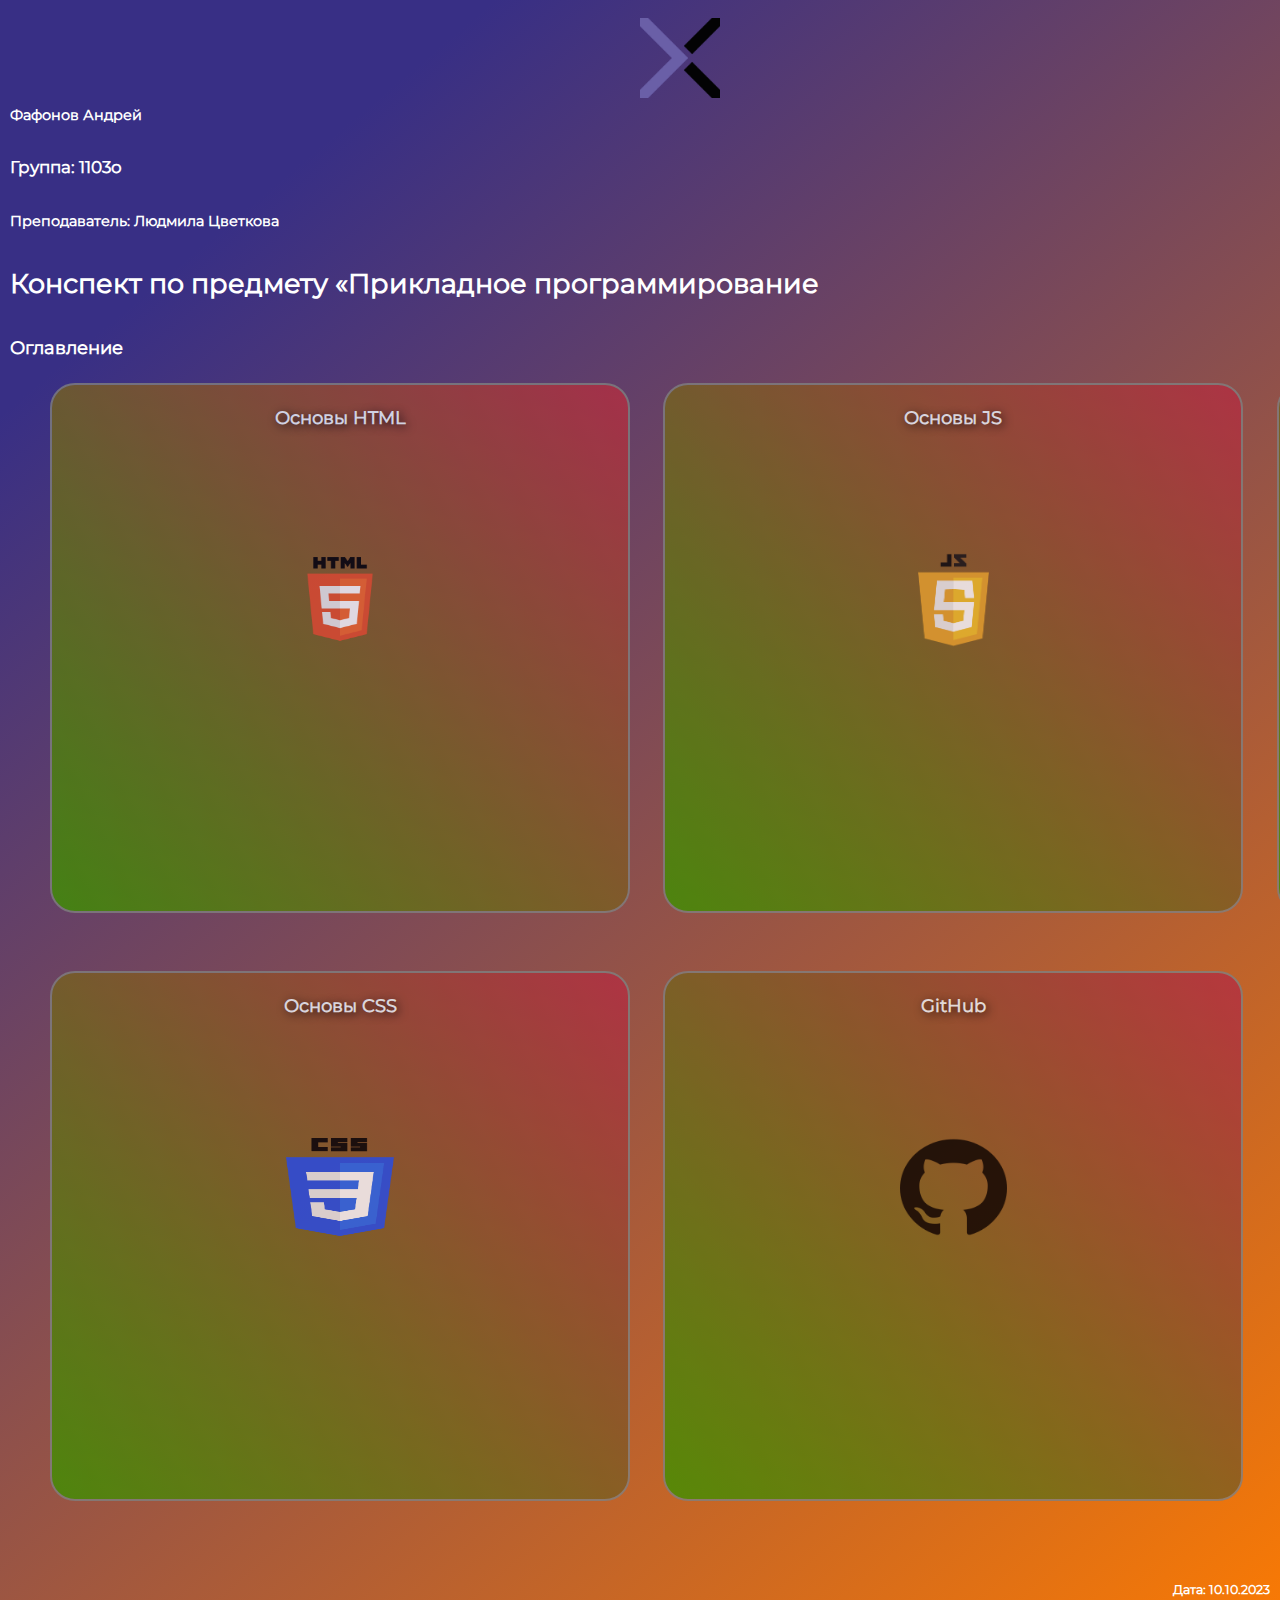
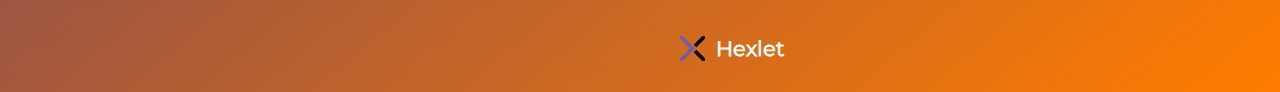
<file: src/index.html>
<!DOCTYPE html>
<html lang="ru">
    <head>
        <meta charset="UTF-8">
        <title>Contents</title>
        <link rel="stylesheet" href="styles/main-style.css">
    </head>
    <body>
        <header>
            <a href="index.html"><img src="images/logo.png" alt="Logo"></a>
            <h2>Фафонов Андрей</h2>
            <h3>Группа: 1103о</h3>
            <h4>Преподаватель: Людмила Цветкова</h4>
        </header>
        <main>
            <h1>Конспект по предмету «Прикладное программирование</h1>
            <h2>Оглавление</h2>
            <div class="container">
                <div class="razdels">
                    <a href="#"><h3>Основы HTML</h3></a>
                    <img src="images/html-logo.png" alt="HTML logo">
                </div>
                <div class="razdels">
                    <a href="#"><h3>Основы CSS</h3></a>
                    <img src="images/css-logo.png" alt="CSS logo">
                </div>
                <div class="razdels">
                    <a href="basic-js.html"><h3>Основы JS</h3></a>
                    <img src="images/js-logo.png" alt="JS logo">
                </div>
                <div class="razdels">
                    <a href="basic-github.html"><h3>GitHub</h3></a>
                    <img src="images/github-logo.png" alt="GitHub logo">
                </div>
                <div class="razdels">
                    <a href="#"><h3>Linux</h3></a>
                    <img src="images/ubuntu-logo.png" alt="Ubuntu logo">
                </div>
            </div>
        </main>
        <footer>
            <h3 class="date">Дата: 10.10.2023</h3>
            <h3 class="hexlet"><a href="https://ru.hexlet.io/">Hexlet</a></h3>
        </footer>
    </body>
</html>
</file>
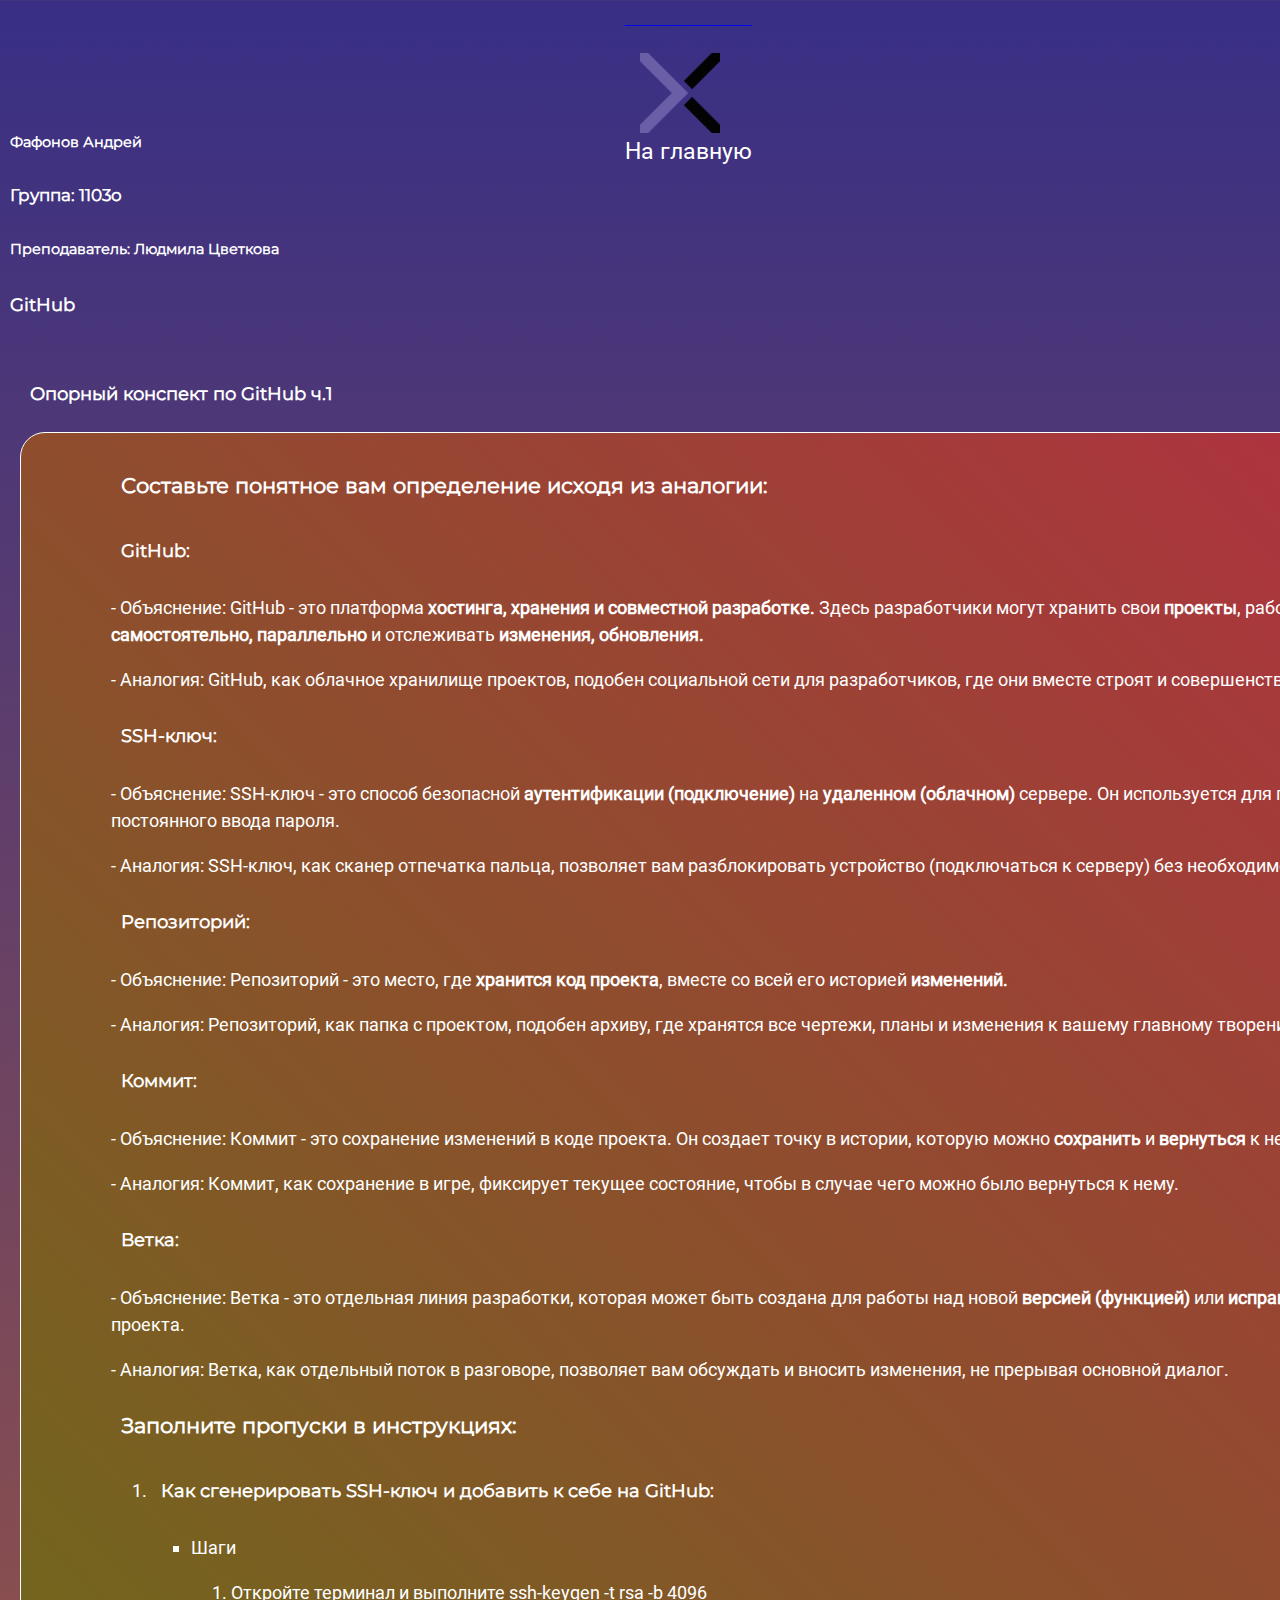
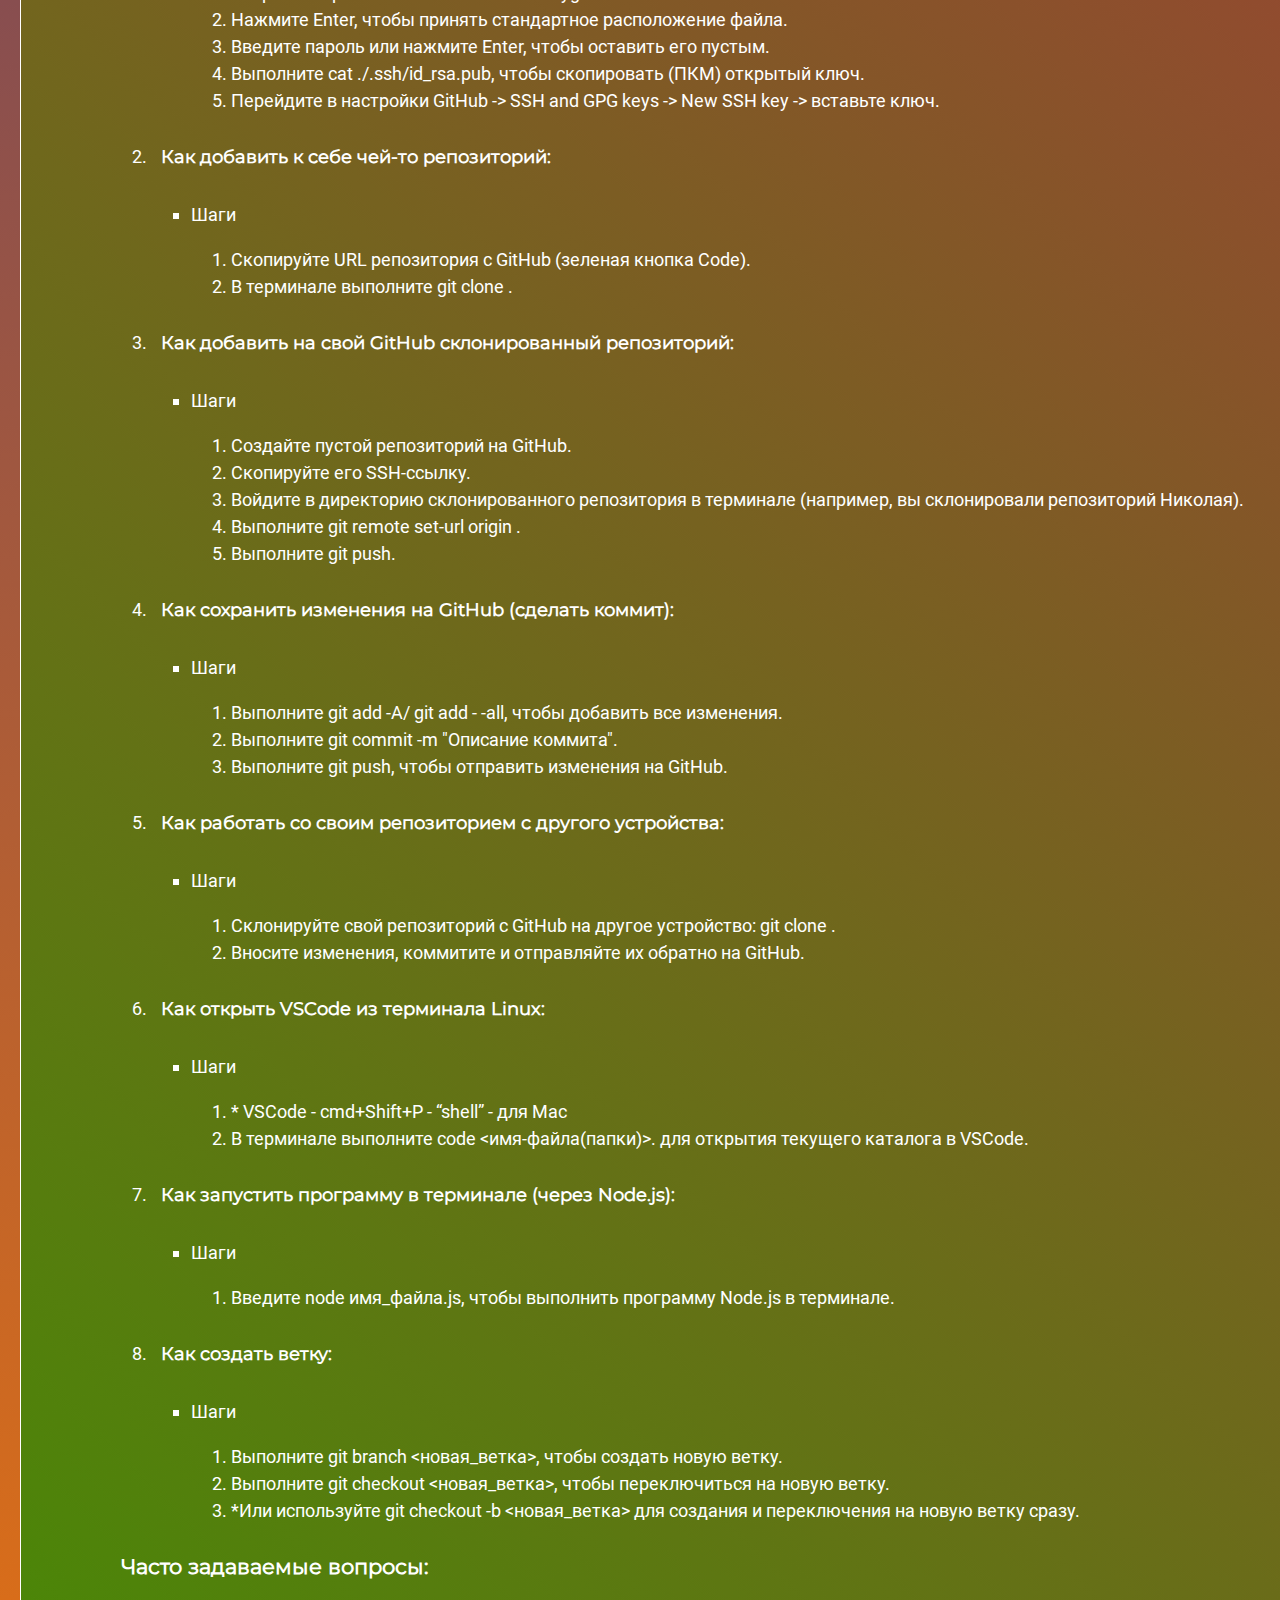
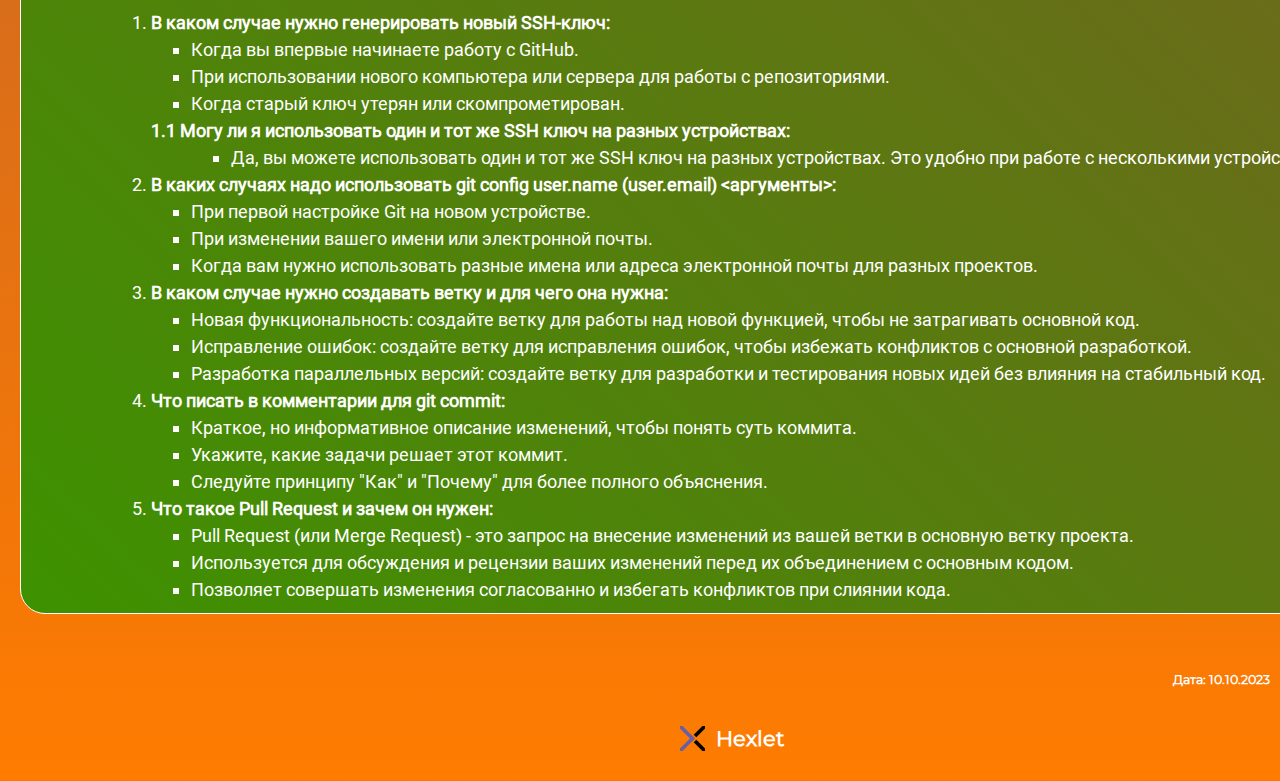
<file: src/basic-github.html>
<!DOCTYPE html>
<html lang="ru">
    <head>
        <meta charset="UTF-8">
        <title>GitHub</title>
        <link rel="stylesheet" href="styles/basic-github.css">
    </head>
    <body>
        <header>
            <div></div>
              <a href="index.html"><img src="images/logo.png" alt="Logo"></a>
            </div>
            <h2>Фафонов Андрей</h2>
            <h3>Группа: 1103о</h3>
            <h4>Преподаватель: Людмила Цветкова</h4>
        </header>
        <main>
            <div class="container">
                <h2>GitHub</h2>
                <div class="conspect">
                    <h2>Опорный конспект по GitHub ч.1</h2>
                    <ul class="list">
                        <ul class="topic">
                            <h3>Составьте понятное вам определение исходя из аналогии:</h3>
                            <li>
                                <h4>GitHub:</h4>
                                <p>   - Объяснение: GitHub - это платформа <span>хостинга, хранения и совместной разработке.</span> Здесь разработчики могут хранить свои <span>проекты</span>, работать над ними в <span>команде, самостоятельно, параллельно</span> и отслеживать <span>изменения, обновления.</span></p>
                                <p>   - Аналогия: GitHub, как облачное хранилище проектов, подобен социальной сети для разработчиков, где они вместе строят и совершенствуют свои творения.</p>
                            </li>
                            <li>
                                <h4>SSH-ключ:</h4>
                                <p>   - Объяснение: SSH-ключ - это способ безопасной <span>аутентификации (подключение)</span> на <span>удаленном (облачном)</span> сервере. Он используется для подключения к GitHub, например, без постоянного ввода пароля.</p>
                                <p>   - Аналогия: SSH-ключ, как сканер отпечатка пальца, позволяет вам разблокировать устройство (подключаться к серверу) без необходимости запоминать пароль.</p>
                            </li>
                            <li>
                                <h4>Репозиторий:</h4>
                                <p>   - Объяснение: Репозиторий - это место, где <span>хранится код проекта</span>, вместе со всей его историей <span>изменений.</span></p>
                                <p>   - Аналогия: Репозиторий, как папка с проектом, подобен архиву, где хранятся все чертежи, планы и изменения к вашему главному творению.</p>
                            </li>
                            <li>
                                <h4>Коммит:</h4>
                                <p>   - Объяснение: Коммит - это сохранение изменений в коде проекта. Он создает точку в истории, которую можно <span>сохранить</span> и <span>вернуться</span> к ней.</p>
                                <p>   - Аналогия: Коммит, как сохранение в игре, фиксирует текущее состояние, чтобы в случае чего можно было вернуться к нему.</p>
                            </li>
                            <li>
                                <h4>Ветка:</h4>
                                <p>   - Объяснение: Ветка - это отдельная линия разработки, которая может быть создана для работы над новой <span>версией (функцией)</span> или <span>исправлением</span>, не затрагивая <span>основной</span> код проекта.</p>
                                <p>   - Аналогия: Ветка, как отдельный поток в разговоре, позволяет вам обсуждать и вносить изменения, не прерывая основной диалог.</p>
                            </li>
                        </ul>
                        <ul class="topic">
                            <h3>Заполните пропуски в инструкциях:</h4>
                            <ol>
                                <li>
                                    <h4>Как сгенерировать SSH-ключ и добавить к себе на GitHub:</h4>
                                    <ul>
                                        <li>
                                            <p>Шаги</p>
                                            <ol>
                                                <li>Откройте терминал и выполните ssh-keygen -t rsa -b 4096</li>
                                                <li>Нажмите Enter, чтобы принять стандартное расположение файла.</li>
                                                <li>Введите пароль или нажмите Enter, чтобы оставить его пустым.</li>
                                                <li>Выполните cat ./.ssh/id_rsa.pub, чтобы скопировать (ПКМ) открытый ключ.</li>
                                                <li>Перейдите в настройки GitHub -> SSH and GPG keys -> New SSH key -> вставьте ключ.</li>
                                            </ol>
                                        </li>
                                    </ul>
                                </li>
                                <li>
                                    <h4>Как добавить к себе чей-то репозиторий:</h4>
                                    <ul>
                                        <li>
                                            <p>Шаги</p>
                                            <ol>
                                                <li>Скопируйте URL репозитория с GitHub (зеленая кнопка Code).</li>
                                                <li>В терминале выполните git clone <URL репозитория>.</li>
                                            </ol>
                                        </li>
                                    </ul>
                                </li>
                                <li>
                                    <h4>Как добавить на свой GitHub склонированный репозиторий:</h4>
                                    <ul>
                                        <li>
                                            <p>Шаги</p>
                                            <ol>
                                                <li>Создайте пустой репозиторий на GitHub.</li>
                                                <li>Скопируйте его SSH-ссылку.</li>
                                                <li>Войдите в директорию склонированного репозитория в терминале (например, вы склонировали репозиторий Николая).</li>
                                                <li>Выполните git remote set-url origin <SSH-link>.</li>
                                                <li>Выполните git push.</li>
                                            </ol>
                                        </li>
                                    </ul>
                                </li>
                                <li>
                                    <h4>Как сохранить изменения на GitHub (сделать коммит):</h4>
                                    <ul>
                                        <li>
                                            <p>Шаги</p>
                                            <ol>
                                                <li>Выполните git add -A/ git add - -all, чтобы добавить все изменения.</li>
                                                <li>Выполните git commit -m "Описание коммита".</li>
                                                <li>Выполните git push, чтобы отправить изменения на GitHub.</li>
                                            </ol>
                                        </li>
                                    </ul>
                                </li>
                                <li>
                                    <h4>Как работать со своим репозиторием с другого устройства:</h4>
                                    <ul>
                                        <li>
                                            <p>Шаги</p>
                                            <ol>
                                                <li>Склонируйте свой репозиторий с GitHub на другое устройство: git clone <URL вашего репозитория>.</li>
                                                <li>Вносите изменения, коммитите и отправляйте их обратно на GitHub.</li>
                                            </ol>
                                        </li>
                                    </ul>
                                </li>
                                <li>
                                    <h4>Как открыть VSCode из терминала Linux:</h4>
                                    <ul>
                                        <li>
                                            <p>Шаги</p>
                                            <ol>
                                                <li>* VSCode - cmd+Shift+P - “shell” - для Mac</li>
                                                <li>В терминале выполните code <имя-файла(папки)>. для открытия текущего каталога в VSCode.</li>
                                            </ol>
                                        </li>
                                    </ul>
                                </li>
                                <li>
                                    <h4>Как запустить программу в терминале (через Node.js):</h4>
                                    <ul>
                                        <li>
                                            <p>Шаги</p>
                                            <ol>
                                                <li>Введите node имя_файла.js, чтобы выполнить программу Node.js в терминале.</li>
                                            </ol>
                                        </li>
                                    </ul>
                                </li>
                                <li>
                                    <h4>Как создать ветку:</h4>
                                    <ul>
                                        <li>
                                            <p>Шаги</p>
                                            <ol>
                                                <li>Выполните git branch <новая_ветка>, чтобы создать новую ветку.</li>
                                                <li>Выполните git checkout <новая_ветка>, чтобы переключиться на новую ветку.</li>
                                                <li>*Или используйте git checkout -b <новая_ветка> для создания и переключения на новую ветку сразу.</li>
                                            </ol>
                                        </li>
                                    </ul>
                                </li>
                            </ol>
                        </ul>
                        <ul class="topic">
                            <h3>Часто задаваемые вопросы:</h3>
                            <ol>
                                <li>
                                    <span>В каком случае нужно генерировать новый SSH-ключ:</span>
                                    <ul>
                                        <li>Когда вы впервые начинаете работу с GitHub.</li>
                                        <li>При использовании нового компьютера или сервера для работы с репозиториями.</li>
                                        <li>Когда старый ключ утерян или скомпрометирован.</li>
                                    </ul>
                                    <span>1.1 Могу ли я использовать один и тот же SSH ключ на разных устройствах:</span>
                                    <ol>
                                        <ul>
                                            <li>Да, вы можете использовать один и тот же SSH ключ на разных устройствах. Это удобно при работе с несколькими устройствами.</li>
                                        </ul>
                                    </ol>
                                </li>
                                <li>
                                    <span>В каких случаях надо использовать git config user.name (user.email) <аргументы>:</span>
                                    <ul>
                                        <li>При первой настройке Git на новом устройстве.</li>
                                        <li>При изменении вашего имени или электронной почты.</li>
                                        <li>Когда вам нужно использовать разные имена или адреса электронной почты для разных проектов.</li>
                                    </ul>
                                </li>
                                <li>
                                    <span>В каком случае нужно создавать ветку и для чего она нужна:</span>
                                    <ul>
                                        <li>Новая функциональность: создайте ветку для работы над новой функцией, чтобы не затрагивать основной код.</li>
                                        <li>Исправление ошибок: создайте ветку для исправления ошибок, чтобы избежать конфликтов с основной разработкой.</li>
                                        <li>Разработка параллельных версий: создайте ветку для разработки и тестирования новых идей без влияния на стабильный код.</li>
                                    </ul>
                                </li>
                                <li>
                                    <span>Что писать в комментарии для git commit:</span>
                                    <ul>
                                        <li>Краткое, но информативное описание изменений, чтобы понять суть коммита.</li>
                                        <li>Укажите, какие задачи решает этот коммит.</li>
                                        <li>Следуйте принципу "Как" и "Почему" для более полного объяснения.</li>
                                    </ul>
                                </li>
                                <li>
                                    <span>Что такое Pull Request и зачем он нужен:</span>
                                    <ul>
                                        <li>Pull Request (или Merge Request) - это запрос на внесение изменений из вашей ветки в основную ветку проекта.</li>
                                        <li>Используется для обсуждения и рецензии ваших изменений перед их объединением с основным кодом.</li>
                                        <li>Позволяет совершать изменения согласованно и избегать конфликтов при слиянии кода.</li>
                                    </ul>
                                </li>
                            </ol>
                        </ul>
                    </ul>
                </div>
            </div>
        </main>
        <footer>
            <h3 class="date">Дата: 10.10.2023</h3>
            <h3 class="hexlet"><a href="https://ru.hexlet.io/">Hexlet</a></h3>
        </footer>
    </body>
</html>
</file>
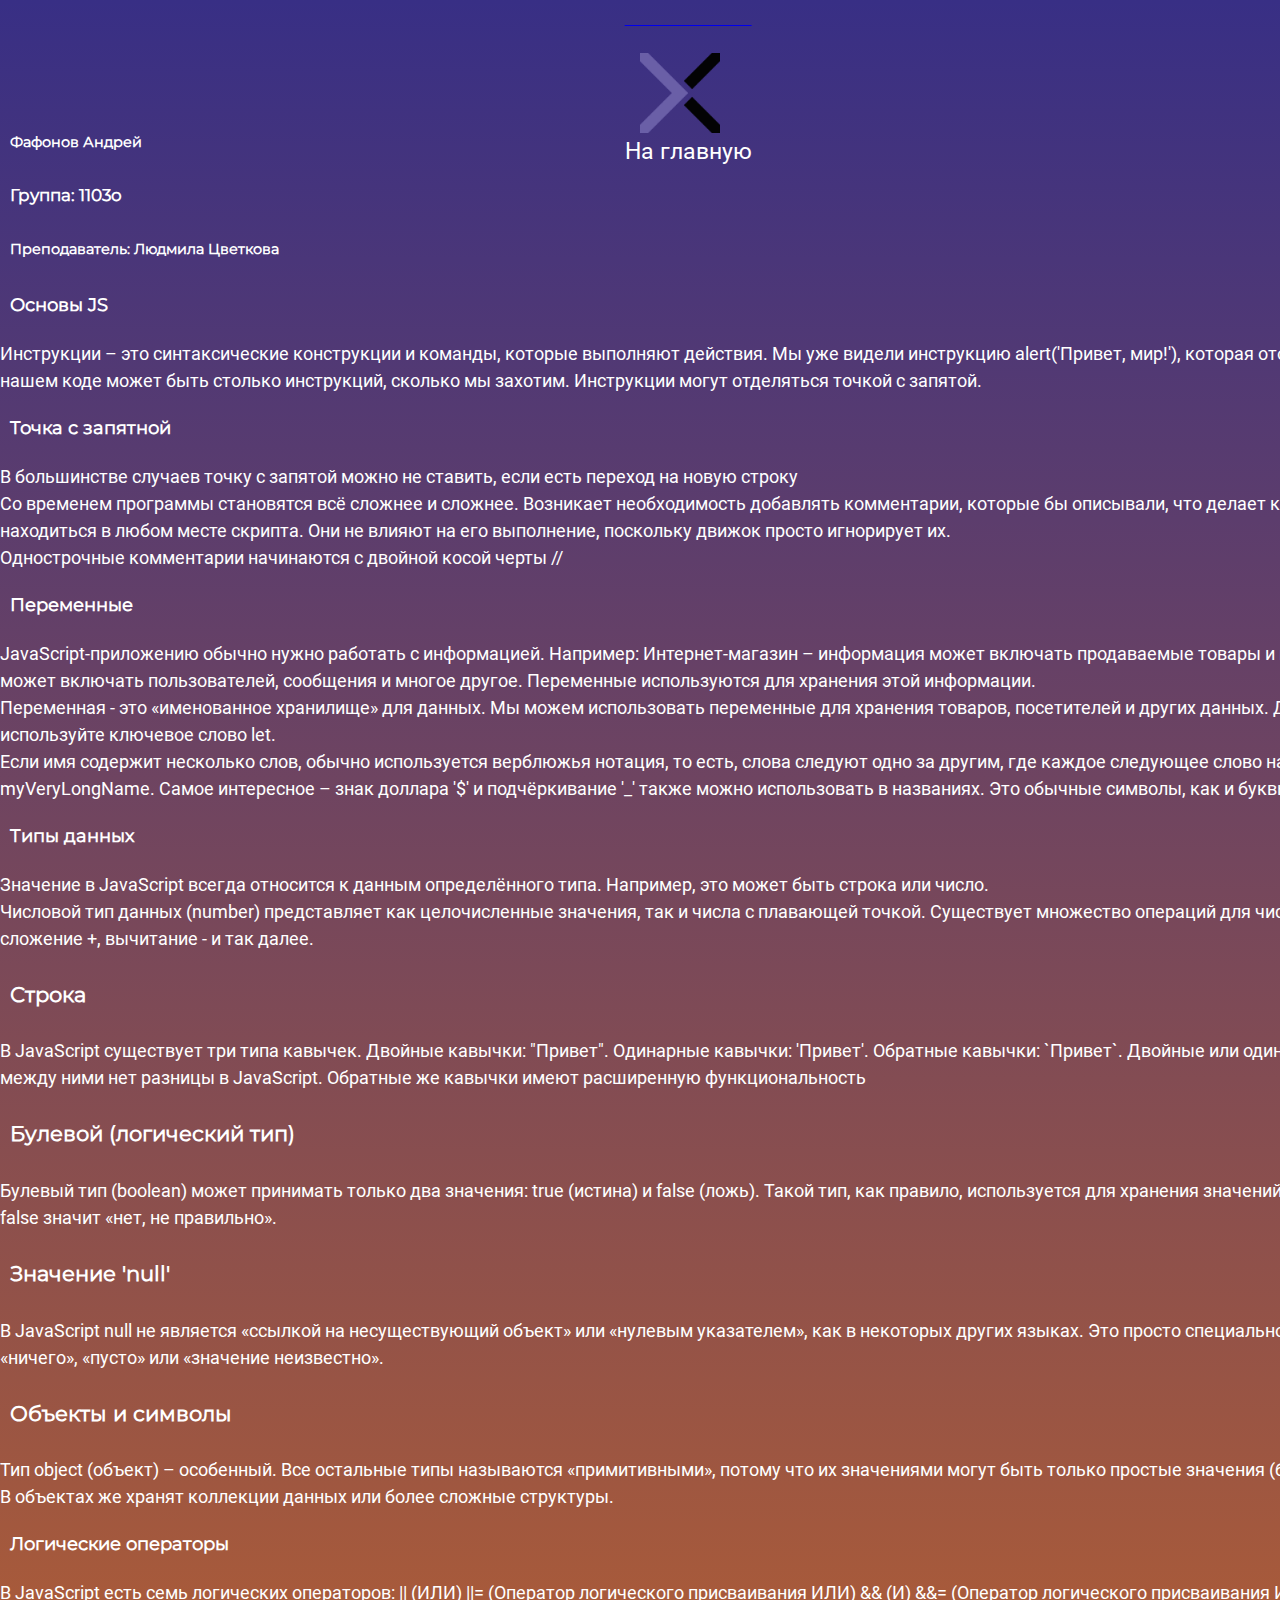
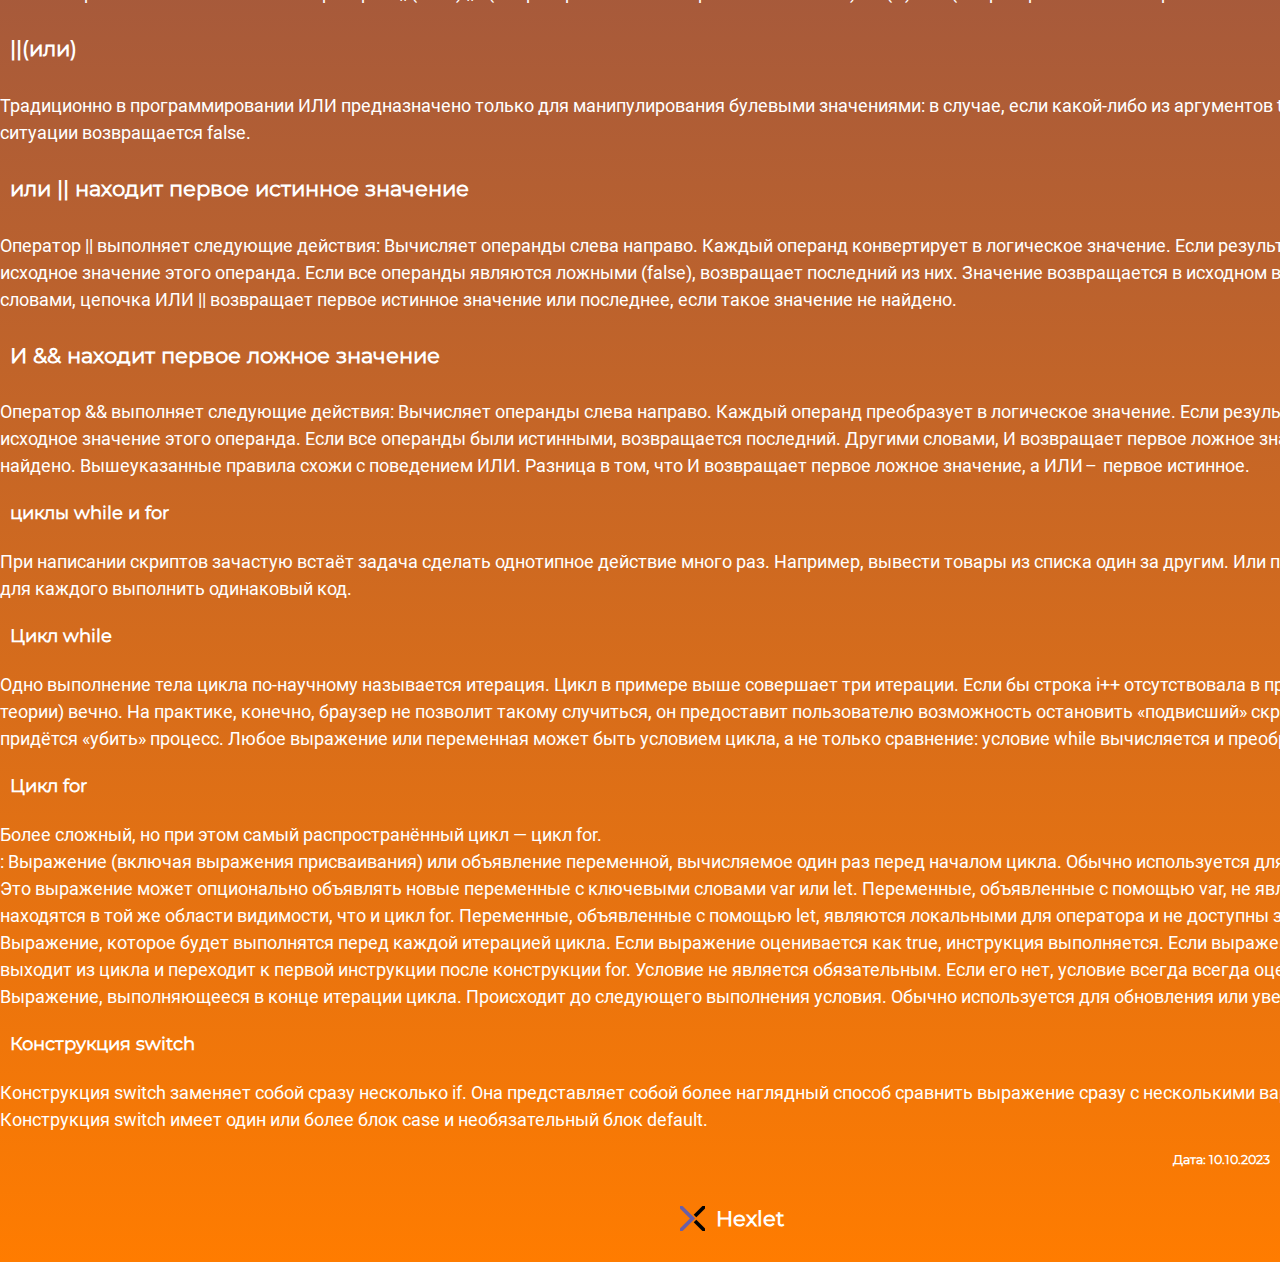
<file: src/basic-js.html>
<!DOCTYPE html>
<html lang="ru">
    <head>
        <meta charset="UTF-8">
        <title>Main JS</title>
        <link rel="stylesheet" href="styles/basic-github.css">
    </head>
    <body>
        <header>
            <div></div>
              <a href="index.html"><img src="images/logo.png" alt="Logo"></a>
            </div>
            <h2>Фафонов Андрей</h2>
            <h3>Группа: 1103о</h3>
            <h4>Преподаватель: Людмила Цветкова</h4>
        </header>
        <main>
            <div class="container">
                <h2>Основы JS</h2>
                <li>Инструкции – это синтаксические конструкции и команды, которые выполняют действия.

                    Мы уже видели инструкцию alert('Привет, мир!'), которая отображает сообщение «Привет, мир!».
                    
                    В нашем коде может быть столько инструкций, сколько мы захотим. Инструкции могут отделяться точкой с запятой.</li>
        <h2>Точка с запятной</h2>
        <li>В большинстве случаев точку с запятой можно не ставить, если есть переход на новую строку</li>
        <li>Со временем программы становятся всё сложнее и сложнее. Возникает необходимость добавлять комментарии, которые бы описывали, что делает код и почему.

            Комментарии могут находиться в любом месте скрипта. Они не влияют на его выполнение, поскольку движок просто игнорирует их.</li>
            <li>Однострочные комментарии начинаются с двойной косой черты //</li>
            <h2>Переменные</h2>
            <li>JavaScript-приложению обычно нужно работать с информацией. Например:

                Интернет-магазин – информация может включать продаваемые товары и корзину покупок.
                Чат – информация может включать пользователей, сообщения и многое другое.
            
            Переменные используются для хранения этой информации.</li>
            <li>Переменная - это «именованное хранилище» для данных. Мы можем использовать переменные для хранения товаров, посетителей и других данных.

                Для создания переменной в JavaScript используйте ключевое слово let.</li>
                <li>Если имя содержит несколько слов, обычно используется верблюжья нотация, то есть, слова следуют одно за другим, где каждое следующее слово начинается с заглавной буквы: myVeryLongName.

                    Самое интересное – знак доллара '$' и подчёркивание '_' также можно использовать в названиях. Это обычные символы, как и буквы, без какого-либо особого значения.</li>
                    <h2>Типы данных</h2>
                    <li>Значение в JavaScript всегда относится к данным определённого типа. Например, это может быть строка или число.</li>
                    <li>Числовой тип данных (number) представляет как целочисленные значения, так и числа с плавающей точкой.

                        Существует множество операций для чисел, например, умножение *, деление /, сложение +, вычитание - и так далее.</li>
                        <h3>Строка</h3>
                        <li>В JavaScript существует три типа кавычек.

                            Двойные кавычки: "Привет".
                            Одинарные кавычки: 'Привет'.
                            Обратные кавычки: `Привет`.
                        
                        Двойные или одинарные кавычки являются «простыми», между ними нет разницы в JavaScript.
                        
                        Обратные же кавычки имеют расширенную функциональность</li>
                        <h3>Булевой (логический тип)</h3>
                        <li>Булевый тип (boolean) может принимать только два значения: true (истина) и false (ложь).

                            Такой тип, как правило, используется для хранения значений да/нет: true значит «да, правильно», а false значит «нет, не правильно».</li>
                            <h3>Значение 'null'</h3>
                            <li>В JavaScript null не является «ссылкой на несуществующий объект» или «нулевым указателем», как в некоторых других языках.

                                Это просто специальное значение, которое представляет собой «ничего», «пусто» или «значение неизвестно».</li>
                                <h3>Объекты и символы</h3>
                                <li>Тип object (объект) – особенный.

                                    Все остальные типы называются «примитивными», потому что их значениями могут быть только простые значения (будь то строка, или число, или что-то ещё). В объектах же хранят коллекции данных или более сложные структуры.</li>
                                    <h2>Логические операторы</h2>
                                    <li>В JavaScript есть семь логических операторов:

                                        || (ИЛИ)
                                            ||= (Оператор логического присваивания ИЛИ)
                                        && (И)
                                            &&= (Оператор логического присваивания И)
                                    </li>
                                    <h3>||(или)</h3>
                                    <li>Традиционно в программировании ИЛИ предназначено только для манипулирования булевыми значениями: в случае, если какой-либо из аргументов true, он вернёт true, в противоположной ситуации возвращается false.</li>
                                    <h3>или || находит первое истинное значение</h3>
                                    <li>Оператор || выполняет следующие действия:

                                        Вычисляет операнды слева направо.
                                        Каждый операнд конвертирует в логическое значение. Если результат true, останавливается и возвращает исходное значение этого операнда.
                                        Если все операнды являются ложными (false), возвращает последний из них.
                                    
                                    Значение возвращается в исходном виде, без преобразования.
                                    
                                    Другими словами, цепочка ИЛИ || возвращает первое истинное значение или последнее, если такое значение не найдено.</li>
                                    <h3>И && находит первое ложное значение</h3>
                                    <li>Оператор && выполняет следующие действия:

                                        Вычисляет операнды слева направо.
                                        Каждый операнд преобразует в логическое значение. Если результат false, останавливается и возвращает исходное значение этого операнда.
                                        Если все операнды были истинными, возвращается последний.
                                    
                                    Другими словами, И возвращает первое ложное значение. Или последнее, если ничего не найдено.
                                    
                                    Вышеуказанные правила схожи с поведением ИЛИ. Разница в том, что И возвращает первое ложное значение, а ИЛИ –  первое истинное.</li>
                                    <h2>циклы while и for</h2>
                                    <li>При написании скриптов зачастую встаёт задача сделать однотипное действие много раз.

                                        Например, вывести товары из списка один за другим. Или просто перебрать все числа от 1 до 10 и для каждого выполнить одинаковый код.</li>
                                        <h2>Цикл while</h2>
                                        <li>Одно выполнение тела цикла по-научному называется итерация. Цикл в примере выше совершает три итерации.

                                            Если бы строка i++ отсутствовала в примере выше, то цикл бы повторялся (в теории) вечно. На практике, конечно, браузер не позволит такому случиться, он предоставит пользователю возможность остановить «подвисший» скрипт, а JavaScript на стороне сервера придётся «убить» процесс.
                                            
                                            Любое выражение или переменная может быть условием цикла, а не только сравнение: условие while вычисляется и преобразуется в логическое значение.</li>
                                            <h2>Цикл for</h2>
                                            <li>Более сложный, но при этом самый распространённый цикл — цикл for.</li>
                                            <li>: Выражение (включая выражения присваивания) или объявление переменной, вычисляемое один раз перед началом цикла. Обычно используется для инициализации переменной счетчика.
                                                 Это выражение может опционально объявлять новые переменные с ключевыми словами var или let. Переменные, объявленные с помощью var, не являются локальными для цикла, т.е. они находятся в той же области видимости, что и цикл for.
                                                  Переменные, объявленные с помощью let, являются локальными для оператора и не доступны за пределами цикла.</li>
                                                  <li>    Выражение, которое будет выполнятся перед каждой итерацией цикла. Если выражение оценивается как true, инструкция выполняется. Если выражение оценивается как false, выполнение выходит из цикла и переходит к первой инструкции после конструкции for.
                                                    Условие не является обязательным. Если его нет, условие всегда всегда оценивается как true. </li>
                                                    <li> Выражение, выполняющееся в конце итерации цикла. Происходит до следующего выполнения условия. Обычно используется для обновления или увеличения переменной счётчика.</li>
                                                    <h2>Конструкция switch</h2>
                                                    <li>Конструкция switch заменяет собой сразу несколько if. Она представляет собой более наглядный способ сравнить выражение сразу с несколькими вариантами.</li>
                                                    <li>Конструкция switch имеет один или более блок case и необязательный блок default.</li>

            </div>
        </main>
        <footer>
            <h3 class="date">Дата: 10.10.2023</h3>
            <h3 class="hexlet"><a href="https://ru.hexlet.io/">Hexlet</a></h3>
        </footer>
    </body>
</html>
</file>
<file: src/styles/main-style.css>
:root {
    --r: red;
    --b-tri: #3D9200;
    --y-tri: #B52D43;
    --tri: #6A237E;
}

@font-face {
    font-family: "Roboto";
    src: url("../font/Roboto-Regular.ttf");
}

@font-face {
    font-family: "Montserrat";
    src: url("../font/Montserrat-Regular.ttf");
}

@font-face {
    font-family: "SFMono";
    src: url("font/SFMono-Regular.otf");
}

body {
    margin: 0;
    font-size: 18px;
    font-weight: 400;
    line-height: 1.5;
    color: white; 
    background: #382F85 linear-gradient(140deg, #382F85 15%, #FF7C00);
    overflow-x: hidden;
}

header {
    font-family: "Roboto";
    font-size: 0.8em;
}

header img {
    position: relative;
    width: 80px;
    height: 80px;
    left: 50vw;
    top: 2vh;
    transform: rotate(0turn);
    transition: 0.5s;
}

header img:hover {
    position: relative;
    width: 100px;
    height: 100px;
    left: 50vw;
    top: 2vh;
    transform: rotate(1turn);
    transition: 0.5s;
}

h1,
h2,
h3,
h4 {
    display: block;
    font-family: "Montserrat";
    text-align: left;
    padding: 6px 10px;
    width: 100vw;
}

h1 {
    font-size: 1.5em;
}

h2 {
    font-size: 1em;
}

.container {
    width: 1640px;
    height: 1180px;
    column-count: 3;
    column-gap: 200px;
}

.razdels {
    display: inline-block;
    position: relative;
    font-family: "Montserrat"; 
    border-radius: 25px;
    box-shadow: 0 0 0 black;
    transition: 0.5s;
    width: 580px;
    height: 530px;
    box-sizing: border-box;
    padding: 20px;
    background: linear-gradient(45deg, var(--b-tri), var(--y-tri));
    text-align: center;
    margin-bottom: 50px;
    margin-left: 50px;
    border: 2px solid gray;
    bottom: 0;
    right: 0;
    opacity: 0.8;
}

.razdels:hover {
    box-shadow: 10px 5px 7px black;
    border: 3px ridge white;
    bottom: 7px;
    right: 7px;
    transition: 0.5s;
    opacity: 1;
    padding: 50px;
    font-size: 20px;
}

.razdels:hover > a + img {
    width: 28%;
    height: 28%;
    transition: 0.5s;
    top: 26%;
    left: 35%;
}


.razdels img {
    position: relative;
    top: 30%;
    left: 40%;
    display: block;
    width: 20%;
    height: 20%;
    font-weight: normal;
    align-items: center;
    align-content: center;
    transition: 0.5s;
}

.razdels h3 {
    display: inline;
    font-size: 1em;
    text-align: center;
    width: 100%;
    height: 100%;
    text-shadow: 2px 2px 10px black;
}

.razdels a {
    position: absolute;
    right: 0;
    display: block;
    text-decoration: none;
    cursor: pointer;
    color: aliceblue;
    width: 100%;
    height: 100%;
    z-index: 1;
}

.razdels a:hover {
    color: var(--tr);
}

footer .date {
    text-align: right;
    font-size: 0.7em;
    position: relative;
    right: 20px;
}

.hexlet a {
    text-align: center;
    text-decoration: none;
    color: white;
    position: relative;
    left: 100px;
}

.hexlet {
    text-align: center;
}

.hexlet a::before {
    right: 80px;
    top: 0px;
    position: absolute;
    background-image: url("../images/logo.png");
    background-repeat: no-repeat;
    background-position: center;
    background-size: cover;
    width: 25px;
    height: 25px;

    content: "";
}
</file>
<file: src/styles/basic-github.css>
:root {
    --r: red;
    --b-tri: #3D9200;
    --y-tri: #B52D43;
    --tri: #6A237E;
}

@font-face {
    font-family: "Roboto";
    src: url("../font/Roboto-Regular.ttf");
}

@font-face {
    font-family: "Montserrat";
    src: url("../font/Montserrat-Regular.ttf");
}

@font-face {
    font-family: "SFMono";
    src: url("font/SFMono-Regular.otf");
}

html {
    font-family: "Roboto";
}

body {
    margin: 0;
    font-size: 18px;
    font-weight: 400;
    line-height: 1.5;
    color: white; 
    background: #382F85 linear-gradient(#382F85, #FF7C00);
}

header {
    font-family: "Roboto";
    font-size: 0.8em;
}

header a {
    display: block;
    position: relative;
    width: 200px;
}

header img {
    display: block;
    position: relative;
    width: 80px;
    height: 80px;
    left: 50vw;
    top: 2vh;
    transform: rotate(0turn);
    transition: 0.5s;
}

header a::before {
    position: relative;
    color: white;
    font-size: 20px;
    content: "На главную";
    top: 15vh;
    left: 49.3vw;
    transition: 0.5s;
}

header img:hover {
    position: relative;
    width: 80px;
    height: 80px;
    left: 50vw;
    top: 2vh;
    transform: rotate(1turn);
    transition: 0.5s;
}

header a:hover:before {
    font-size: 23px;
    left: 48.8vw;
    transition: 0.5s;
}

h1,
h2,
h3,
h4 {
    display: block;
    font-family: "Montserrat";
    text-align: left;
    padding: 6px 10px;
    width: 100vw;
}

h1 {
    font-size: 1.5em;
}

h2 {
    font-size: 1em;
}

.container {
    width: 1640px;
}

footer .date {
    text-align: right;
    font-size: 0.7em;
    position: relative;
    right: 20px;
}

.hexlet a {
    text-align: center;
    text-decoration: none;
    color: white;
    position: relative;
    left: 100px;
}

.hexlet {
    text-align: center;
}

.hexlet a::before {
    right: 80px;
    top: 0px;
    position: absolute;
    background-image: url("../images/logo.png");
    background-repeat: no-repeat;
    background-position: center;
    background-size: cover;
    width: 25px;
    height: 25px;

    content: "";
}

.topic {
    list-style: none;
}

.conspect {
    padding: 20px;
}

.list {
    list-style: none;
    background: linear-gradient(45deg, var(--b-tri), var(--y-tri));
    border: 1px solid white;
    border-radius: 25px;
    padding: 10px;
    padding-left: 50px;
}

span {
    font-weight: bolder;
}
</file>
